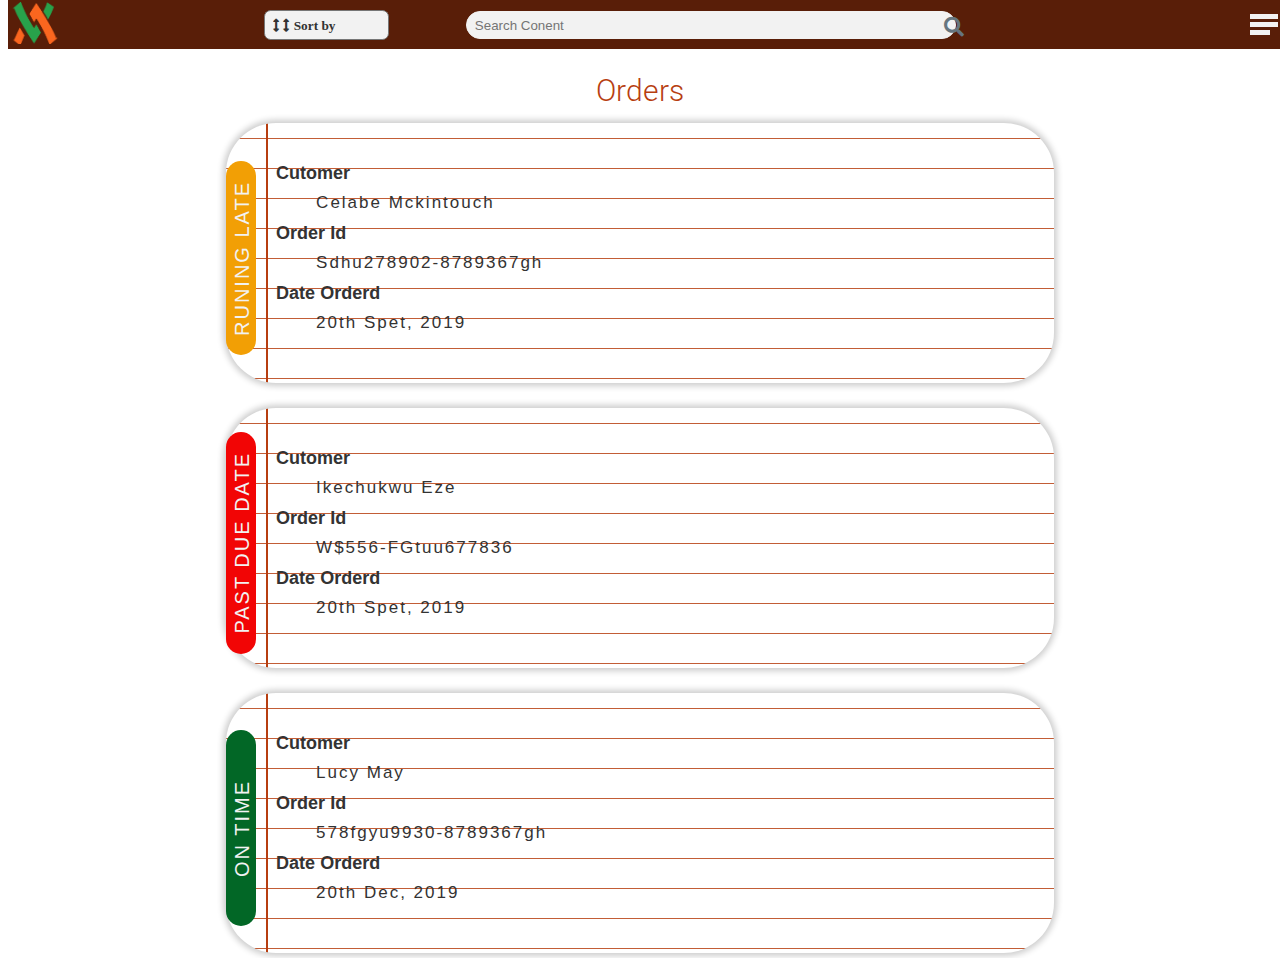
<file: index.html>
<!DOCTYPE html>
<html lang="en">
	<head>
		<meta charset="UTF-8" />
		<meta name="viewport" content="width=device-width, initial-scale=1.0" />

		<!-- Meyer reset -->
		<link
			rel="stylesheet"
			href="https://meyerweb.com/eric/tools/css/reset/reset.css"
		/>

		<!-- Font Awesome -->
		<link rel="stylesheet" href="./css/all.min.css" />
		<link rel="stylesheet" href="./css/fontawesome.min.css" />

		<!-- Google fonts -->
		<link
			href="https://fonts.googleapis.com/css?family=Roboto&display=swap"
			rel="stylesheet"
		/>

		<!-- My Styles -->
		<link rel="stylesheet" href="./css/style.min.css" />

		<title>Afrovine STC</title>
	</head>
	<body>
		<header class="main-header">
			<div class="logo">
				<img src="./img/logo-crop.png" alt="Afrovine" />
			</div>

			<div class="find">
				<!-- Sort -->
				<dir class="sort">
					<select class="fa" name="Sort" id="sort">
						<option value="none" hidden>&#xf338; &#xf338; Sort by</option>
						<option class="fa">Hi, &#xf303; </option>
						<option class="fa">you, &#xf303; </option>
						<option class="fa">Hey! come here. </option>
					</select>
				</dir>
				<!-- Search -->
				<div class="search">
					<input
						type="text"
						name="q"
						class="search-box"
						placeholder="Search Conent"
					/>
					<button type="submit" class="search-btn">
						<i class="fas fa-search"></i>
					</button>
				</div>
			</div>

			<!-- Tabs -->
			<div class="menu-btn">
				<span class="menu-btn__burger"></span>
			</div>
			<nav class="nav">
				<ul class="menu-nav">
					<li class="menu-nav__item active">
						<a class="menu-nav__link" href="#">Orders</a>
					</li>
					<li class="menu-nav__item">
						<a class="menu-nav__link" href="#">Handlers</a>
					</li>
				</ul>
			</nav>
		</header>

		<!--  Side Nav -->
		<nav class="side-nav">
			<ul>
				<li class="nav-orders"><a href="#">Orders</a></li>
				<li class="nav-items"><a href="#">items</a></li>
				<li class="nav-item"><a href="#">item details</a></li>
			</ul>
		</nav>

		<main class="home">
			<!-- ------ Orders ------- -->
			<section class="orders show-section scrollbar">
				<h2 class="header-2">Orders</h2>

				<div class="card">
					<a href="#" class="card-order">
						<div class="status runing-late"><p>runing late</p></div>
						<div class="card-details">
							<dl>
								<dt>Cutomer</dt>
								<dd>Celabe Mckintouch</dd>
								<dt>Order id</dt>
								<dd>sdhu278902-8789367gh</dd>
								<dt>Date Orderd</dt>
								<dd>20th Spet, 2019</dd>
							</dl>
						</div>
					</a>
				</div>

				<div class="card">
					<a href="#" class="card-order">
						<div class="status past-due"><p>Past due date</p></div>
						<div class="card-details">
							<dl>
								<dt>Cutomer</dt>
								<dd>Ikechukwu Eze</dd>
								<dt>Order id</dt>
								<dd>W$556-FGtuu677836</dd>
								<dt>Date Orderd</dt>
								<dd>20th Spet, 2019</dd>
							</dl>
						</div>
					</a>
				</div>

				<div class="card">
					<a href="#" class="card-order">
						<div class="status on-time"><p>On time</p></div>
						<div class="card-details">
							<dl>
								<dt>Cutomer</dt>
								<dd>Lucy May</dd>
								<dt>Order id</dt>
								<dd>578fgyu9930-8789367gh</dd>
								<dt>Date Orderd</dt>
								<dd>20th Dec, 2019</dd>
							</dl>
						</div>
					</a>
				</div>

				<div class="card">
					<a href="#" class="card-order">
						<div class="status delivered"><p>delivered</p></div>
						<div class="card-details">
							<dl>
								<dt>Cutomer</dt>
								<dd>Alee Jackson</dd>
								<dt>Order id</dt>
								<dd>sdhu278902-yt7890367</dd>
								<dt>Date Orderd</dt>
								<dd>20th Spet, 2019</dd>
							</dl>
						</div>
					</a>
				</div>
			</section>

			<!-- ------- Order Items--------- -->
			<section class="items scrollbar">
				<h2 class="header-2">Items</h2>

				<div class="card">
					<a href="#" class="card-item">
						<div class="status on-time"><p>On time</p></div>

						<div class="card-details">
							<img
								class="item-img"
								src="./img/products/2bf6e0cd-36d2-4a2d-87d4-ff76c50daf8f.jpg"
								alt=""
							/>
							<h3 class="header-3">Geometric Summer</h3>
							<dl>
								<dt>stage</dt>
								<dd>tailor</dd>
								<dt>item id</dt>
								<dd>sdhu278902-yt7890367</dd>
								<dt>Date Orderd</dt>
								<dd>20th Spet, 2019</dd>
							</dl>
						</div>
					</a>
				</div>

				<div class="card">
					<a href="#" class="card-item">
						<div class="status on-time"><p>On time</p></div>

						<div class="card-details">
							<img
								class="item-img"
								src="./img/products/876cc14c-ab00-4dd4-ac7d-067692d57652.jpg"
								alt=""
							/>
							<h3 class="header-3">Stand Collar Casual Fall</h3>

							<dl>
								<dt>stage</dt>
								<dd>tailor</dd>
								<dt>item id</dt>
								<dd>sdhu278902-yt7890367</dd>
								<dt>Date Orderd</dt>
								<dd>20th Spet, 2019</dd>
							</dl>
						</div>
					</a>
				</div>

				<div class="card">
					<a href="#" class="card-item">
						<div class="status on-time"><p>On time</p></div>

						<div class="card-details">
							<img
								class="item-img"
								src="./img/products/a419485d-7106-41a8-857b-6d45906c71f7.jpg"
								alt=""
							/>
							<h3 class="header-3">Plaid Japanese Mandarin</h3>

							<dl>
								<dt>stage</dt>
								<dd>tailor</dd>
								<dt>item id</dt>
								<dd>sdhu278902-yt7890367</dd>
								<dt>Date Orderd</dt>
								<dd>20th Spet, 2019</dd>
							</dl>
						</div>
					</a>
				</div>

				<div class="card">
					<a href="#" class="card-item">
						<div class="status runing-late"><p>runing late</p></div>

						<div class="card-details">
							<img
								class="item-img"
								src="./img/products/men-s-tops-meka-men-s-african-print-collared-henley-yellow-green-kente-1_1000x.webp"
								alt=""
							/>
							<h3 class="header-3">men Senator</h3>

							<dl>
								<dt>stage</dt>
								<dd>tailor</dd>
								<dt>item id</dt>
								<dd>sdhu278902-yt7890367</dd>
								<dt>Date Orderd</dt>
								<dd>20th Spet, 2019</dd>
							</dl>
						</div>
					</a>
				</div>

				<div class="card">
					<a href="#" class="card-item">
						<div class="status delivered"><p>delivered</p></div>

						<div class="card-details">
							<img
								class="item-img"
								src="./img/products/RayDarten-20190702-0298_2400x.jpg"
								alt=""
							/>
							<h3 class="header-3">Ibori African Print</h3>

							<dl>
								<dt>stage</dt>
								<dd>tailor</dd>
								<dt>item id</dt>
								<dd>sdhu278902-yt7890367</dd>
								<dt>Date Orderd</dt>
								<dd>20th Spet, 2019</dd>
							</dl>
						</div>
					</a>
				</div>

				<div class="card">
					<a href="#" class="card-item">
						<div class="status on-time"><p>On time</p></div>

						<div class="card-details">
							<img
								class="item-img"
								src="./img/products/RayDarten-20191222-0124_1_2400x.jpg"
								alt=""
							/>
							<h3 class="header-3">Iyanu</h3>

							<dl>
								<dt>stage</dt>
								<dd>tailor</dd>
								<dt>item id</dt>
								<dd>sdhu278902-yt7890367</dd>
								<dt>Date Orderd</dt>
								<dd>20th Spet, 2019</dd>
							</dl>
						</div>
					</a>
				</div>

				<div class="card">
					<a href="#" class="card-item">
						<div class="status past-due"><p>past due date</p></div>

						<div class="card-details">
							<img
								class="item-img"
								src="./img/products/RayDarten-20200207-0437_1_2400x.webp"
								alt=""
							/>
							<h3 class="header-3">Geometric Summer</h3>

							<dl>
								<dt>stage</dt>
								<dd>tailor</dd>
								<dt>item id</dt>
								<dd>sdhu278902-yt7890367</dd>
								<dt>Date Orderd</dt>
								<dd>20th Spet, 2019</dd>
							</dl>
						</div>
					</a>
				</div>
			</section>

			<!-- ---- item details ----- -->
			<section class="item-details scrollbar">
				<nav class="item-nav">
					<ul>
						<li class="active"><a href="#">Assign Handler</a></li>
						<li><a href="#">History</a></li>
						<!-- <li><a href="#">Quality Control</a></li> -->
						<li><a href="#">Comments</a></li>
					</ul>
				</nav>
				<div class="details">
					<img
						src="./img/products/RayDarten-20200207-0437_1_2400x.webp"
						alt=""
					/>

					<h3 class="header-3">Geometric Summer</h3>

					<dl>
						<dt>item id</dt>
						<dd>sdhu278902-yt7890367</dd>
						<dt>Date Orderd</dt>
						<dd>20th Spet, 2019</dd>
					</dl>

					<table class="item-handlers">
						<caption>
							Handlers
						</caption>
						<tr>
							<th>Roles</th>
							<th>names</th>
						</tr>
						<tr>
							<td>scheduler</td>
							<td><a href="#">Micheal Noble</a></td>
						</tr>
						<tr>
							<td>runner</td>
							<td><a href="#">Lucy ann</a></td>
						</tr>
						<tr>
							<td>tailor</td>
							<td><a href="#">obinna chukwuka</a></td>
						</tr>
						<tr>
							<td>manager</td>
							<td><a href="#">Annabel Amadi</a></td>
						</tr>
					</table>

					<table class="measurements">
						<caption>
							measurements
						</caption>
						<tr>
							<th>Name</th>
							<th>(IN) inches</th>
						</tr>

						<tr>
							<td>NECK</td>
							<td>38</td>
						</tr>
						<tr>
							<td>SHOULDER (clavicle to clavicle)</td>
							<td>38</td>
						</tr>
						<tr>
							<td>ROUND SHOULDER</td>
							<td>38</td>
						</tr>
						<tr>
							<td>UPPER BUST CIRCUMFERENCE</td>
							<td>38</td>
						</tr>
						<tr>
							<td>BUST CIRCUMFERENCE</td>
							<td>38</td>
						</tr>
						<tr>
							<td>ROUND UNDER BUST CIRCUMFERENCE</td>
							<td>38</td>
						</tr>
						<tr>
							<td>WAIST ( at the navel )</td>
							<td>38</td>
						</tr>
						<tr>
							<td>BUST DISTANCE (nip to nip)</td>
							<td>38</td>
						</tr>
						<tr>
							<td>BUST LENGTH ( shoulder to nip)</td>
							<td>38</td>
						</tr>
						<tr>
							<td>UNDER BUST(shoulder to under breast)</td>
							<td>38</td>
						</tr>
						<tr>
							<td>HALF LENGTH ( shoulder to navel )</td>
							<td>38</td>
						</tr>
						<tr>
							<td>HIP LENGTH ( shoulder to hip )</td>
							<td>38</td>
						</tr>
						<tr>
							<td>KNEE LENGTH ( shoulder to above knee )</td>
							<td>38</td>
						</tr>
						<tr>
							<td>HIP</td>
							<td>38</td>
						</tr>
						<tr>
							<td>SHORT SLEEVE</td>
							<td>38</td>
						</tr>
						<tr>
							<td>LONG SLEEVE</td>
							<td>38</td>
						</tr>
						<tr>
							<td>BICEP</td>
							<td>38</td>
						</tr>
						<tr>
							<td>FOREARM</td>
							<td>38</td>
						</tr>
						<tr>
							<td>WRIST</td>
							<td>38</td>
						</tr>
						<tr>
							<td>GOWN LENGTH ( shoulder to your desired length)</td>
							<td>38</td>
						</tr>
					</table>
				</div>
			</section>
		</main>

		<script src="./js/main.js"></script>
	</body>
</html>
</file>
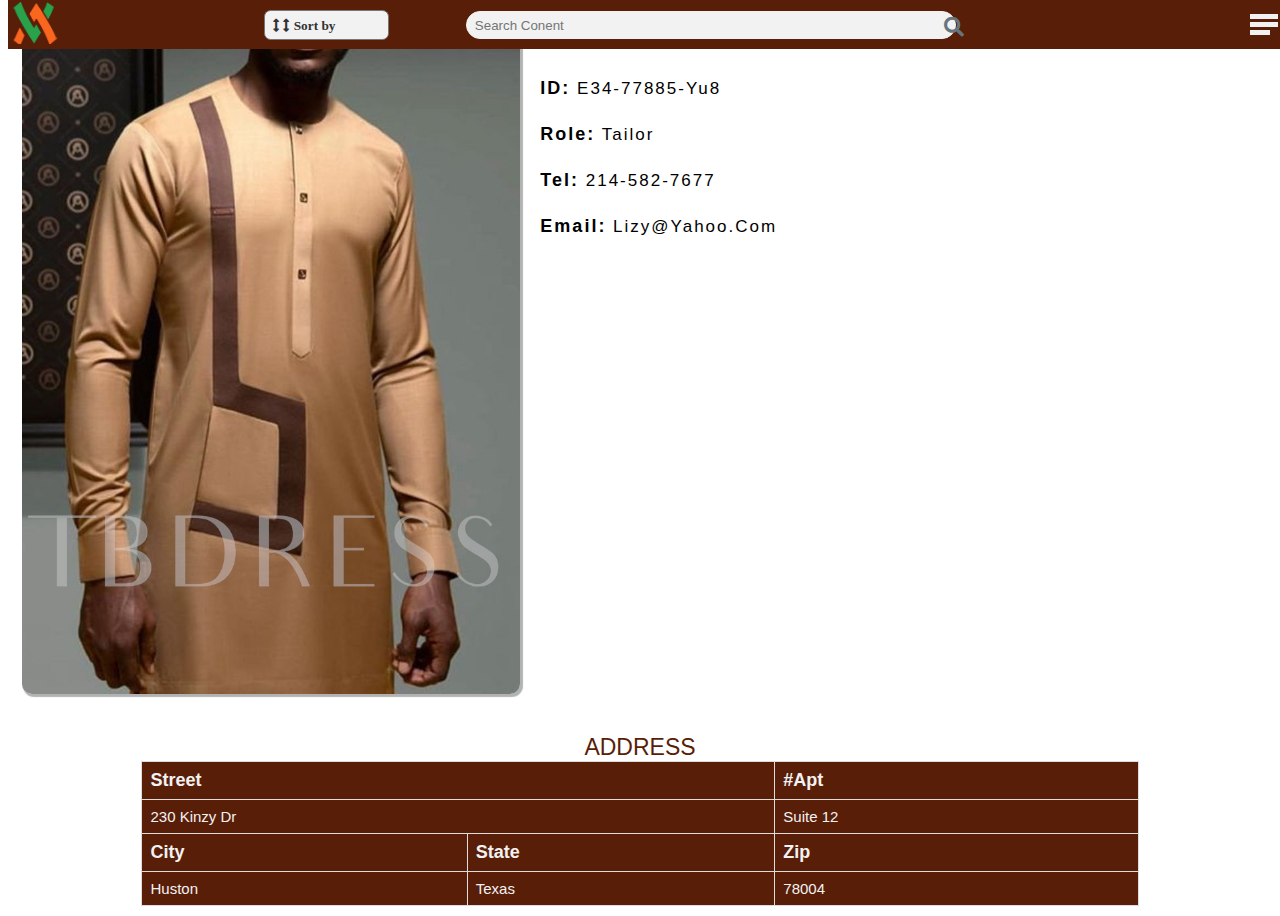
<file: handlers.html>
<!DOCTYPE html>
<html lang="en">
	<head>
		<meta charset="UTF-8" />
		<meta name="viewport" content="width=device-width, initial-scale=1.0" />

		<!-- Meyer reset -->
		<link
			rel="stylesheet"
			href="https://meyerweb.com/eric/tools/css/reset/reset.css"
		/>

		<!-- Font Awesome -->
		<link rel="stylesheet" href="./css/all.min.css" />
		<link rel="stylesheet" href="./css/fontawesome.min.css" />

		<!-- Google fonts -->
		<link
			href="https://fonts.googleapis.com/css?family=Roboto&display=swap"
			rel="stylesheet"
		/>

		<!-- My Styles -->
		<link rel="stylesheet" href="./css/style.min.css" />

		<title>Afrovine STC</title>
	</head>
	<body>
		<header class="main-header">
			<div class="logo">
				<img src="./img/logo-crop.png" alt="Afrovine" />
			</div>

			<div class="find">
				<!-- Sort -->
				<dir class="sort">
					<select class="fa" name="Sort" id="sort">
						<option value="none" hidden>&#xf338; &#xf338; Sort by</option>
						<option class="fa">Hi, &#xf303; </option>
						<option class="fa">you, &#xf303; </option>
						<option class="fa">Hey! come here. </option>
					</select>
				</dir>
				<!-- Search -->
				<div class="search">
					<input
						type="text"
						name="q"
						class="search-box"
						placeholder="Search Conent"
					/>
					<button type="submit" class="search-btn">
						<i class="fas fa-search"></i>
					</button>
				</div>
			</div>

			<!-- Tabs -->
			<div class="menu-btn">
				<span class="menu-btn__burger"></span>
			</div>
			<nav class="nav">
				<ul class="menu-nav">
					<li class="menu-nav__item active">
						<a class="menu-nav__link" href="#">Orders</a>
					</li>
					<li class="menu-nav__item">
						<a class="menu-nav__link" href="#">Handlers</a>
					</li>
				</ul>
			</nav>
		</header>

		<!--  Side Nav -->
		<!-- <nav class="side-nav">
			<ul>
				<li class="nav-orders"><a href="#">Orders</a></li>
				<li class="nav-items"><a href="#">items</a></li>
				<li class="nav-item"><a href="#">item details</a></li>
			</ul>
		</nav> -->

		<main class="home">
			<!-- ------- Handlers--------- -->
			<section class="handlers scrollbar">
				<div class="sub-header">
					<h2 class="header-2">Handlers</h2>
					<div class="btn">
						<button class="btn-new">New</button>
					</div>
				</div>

				<div class="card">
					<a href="#" class="card-item">
						<div class="card-details">
							<img
								class="handler-img"
								src="./img/products/2bf6e0cd-36d2-4a2d-87d4-ff76c50daf8f.jpg"
								alt=""
							/>
							<h3 class="header-3">kingsley okafor</h3>
							<p><span class="title-span">Role:</span> Scheduler</p>
							<p><span class="title-span">Tel:</span> 214-582-7677</p>
							<p><span class="title-span">Email:</span> kins@yahoo.com</p>
						</div>
					</a>
				</div>

				<div class="card">
					<a href="#" class="card-item">
						<div class="card-details">
							<img
								class="handler-img"
								src="./img/products/RayDarten-20200207-0437_1_2400x.webp"
								alt=""
							/>
							<h3 class="header-3">Liz anabel</h3>
							<p><span class="title-span">Role:</span> Tailor</p>
							<p><span class="title-span">Tel:</span> 214-582-7677</p>
							<p><span class="title-span">Email:</span> lizy@yahoo.com</p>
						</div>
					</a>
				</div>

				<div class="card">
					<a href="#" class="card-item">
						<div class="card-details">
							<img
								class="handler-img"
								src="./img/products/RayDarten-20190702-0298_2400x.jpg"
								alt=""
							/>
							<h3 class="header-3">rebacer chukuwu</h3>
							<p><span class="title-span">Role:</span> Runner</p>
							<p><span class="title-span">Tel:</span> 214-582-7677</p>
							<p><span class="title-span">Email:</span> rubebe@yahoo.com</p>
						</div>
					</a>
				</div>

				<div class="card">
					<a href="#" class="card-item">
						<div class="card-details">
							<img
								class="handler-img"
								src="./img/products/men-s-tops-meka-men-s-african-print-collared-henley-yellow-green-kente-1_1000x.webp"
								alt=""
							/>
							<h3 class="header-3">Henly rosly</h3>
							<p><span class="title-span">Role:</span> Manager</p>
							<p><span class="title-span">Tel:</span> 214-582-7677</p>
							<p><span class="title-span">Email:</span> hensy@yahoo.com</p>
						</div>
					</a>
				</div>

				<div class="card">
					<a href="#" class="card-item">
						<div class="card-details">
							<img
								class="handler-img"
								src="./img/products/a419485d-7106-41a8-857b-6d45906c71f7.jpg"
								alt=""
							/>
							<h3 class="header-3">Linder Mclean</h3>
							<p><span class="title-span">Role:</span> Runner</p>
							<p><span class="title-span">Tel:</span> 214-582-7677</p>
							<p><span class="title-span">Email:</span> lindmc@gmail.com</p>
						</div>
					</a>
				</div>

				<div class="card">
					<a href="#" class="card-item">
						<div class="card-details">
							<img
								class="handler-img"
								src="./img/products/876cc14c-ab00-4dd4-ac7d-067692d57652.jpg"
								alt=""
							/>
							<h3 class="header-3">Mark Anthony</h3>
							<p><span class="title-span">Role:</span> Tailor</p>
							<p><span class="title-span">Tel:</span> 719-582-7689</p>
							<p>
								<span class="title-span">Email:</span> mark_anthony@yahoo.com
							</p>
						</div>
					</a>
				</div>
			</section>

			<!-- ---- Handler ----- -->
			<section class="handler scrollbar">
				<div class="handler-details">
					<img
						src="./img/products/a419485d-7106-41a8-857b-6d45906c71f7.jpg"
						alt=""
					/>

					<h3 class="header-3">Linder Mclean</h3>
					<p><span class="title-span">ID:</span> e34-77885-yu8</p>
					<p><span class="title-span">Role:</span> Tailor</p>
					<p><span class="title-span">Tel:</span> 214-582-7677</p>
					<p><span class="title-span">Email:</span> lizy@yahoo.com</p>

					<table class="address">
						<caption>
							Address
						</caption>
						<tr>
							<th colspan="2">Street</th>
							<th>#Apt</th>
						</tr>
						<tr>
							<td colspan="2">230 Kinzy Dr</td>
							<td>Suite 12</td>
						</tr>
						<tr>
							<th>City</th>
							<th>State</th>
							<th>Zip</th>
						</tr>
						<tr>
							<td>Huston</td>
							<td>Texas</td>
							<td>78004</td>
						</tr>
					</table>
				</div>
			</section>
		</main>

		<script src="./js/main.js"></script>
	</body>
</html>
</file>
<file: css/style.min.css>
.header-2,.header-3{font-family:'Roboto', 'Helvetica Neue', helvetica, sans-serif;font-weight:300;color:#b73e10}.header-2{font-size:3rem;margin:1.5rem 0 1.5rem 0}.header-3{font-size:2rem;text-transform:capitalize}.title-span,dt{font-size:1.8rem;font-weight:600;text-transform:capitalize}p,dd{font-size:1.7rem;letter-spacing:0.2rem;text-transform:capitalize}.card{background:#fff;margin:0 auto 2.5rem;max-width:60%;padding:20px 20px 0px;border-radius:50px;-webkit-box-shadow:0 0 6px 3px rgba(0,0,0,0.2);box-shadow:0 0 6px 3px rgba(0,0,0,0.2);background-image:linear-gradient(90deg, #b73e10, 2px, transparent, 2px, transparent),linear-gradient(0, #b73e10, 1px, transparent, 2px, transparent);background-position:4rem 0, 0 16px;background-size:100% 3rem;padding-left:6rem}.card-details{margin-left:2rem;text-align:left;line-height:3rem;margin-bottom:3rem}.card a{text-decoration:none;color:#333;display:-webkit-box;display:-ms-flexbox;display:flex;-webkit-box-orient:horizontal;-webkit-box-direction:normal;-ms-flex-direction:row;flex-direction:row;-webkit-box-align:center;-ms-flex-align:center;align-items:center}.status{max-width:2rem;min-height:100%;margin:-1rem 0 0 -6rem;border-radius:50px}.status p{font-size:2rem;font-weight:400;text-transform:uppercase;margin:-2rem;padding:2rem;-webkit-transform:rotate(180deg);transform:rotate(180deg);-webkit-writing-mode:vertical-lr;-ms-writing-mode:tb-lr;writing-mode:vertical-lr}.on-time{padding:5rem 0.5rem;background-color:#026726;color:#f2f2f2}.past-due{padding:2rem 0.5rem;background-color:#f20505;color:#f2f2f2}.delivered{padding:3rem 0.5rem;background-color:#0713f2;color:#f2f2f2}.runing-late{padding:2rem 0.5rem;background-color:#f29f05;color:#f2f2f2}.main-header{display:-webkit-box;display:-ms-flexbox;display:flex;-webkit-box-orient:horizontal;-webkit-box-direction:normal;-ms-flex-direction:row;flex-direction:row;-webkit-box-align:center;-ms-flex-align:center;align-items:center;background-color:#591e08;color:#f2f2f2;position:fixed;width:100%;top:0;z-index:1}.main-header .logo img{max-width:5rem;margin:0.2rem}.main-header .find{display:-webkit-box;display:-ms-flexbox;display:flex;-webkit-box-orient:horizontal;-webkit-box-direction:normal;-ms-flex-direction:row;flex-direction:row;-webkit-box-align:center;-ms-flex-align:center;align-items:center;-webkit-box-pack:center;-ms-flex-pack:center;justify-content:center;position:absolute;left:20%;padding:0px;width:60%}.sort{width:15rem;margin:0px;padding:0}.sort select{display:block;font-weight:700;line-height:1.3;padding:0.6rem 2.2rem 0.5rem 0.8rem;width:100%;max-width:100%;-webkit-box-sizing:border-box;box-sizing:border-box;margin:0;border-radius:0.5em;-moz-appearance:none;-webkit-appearance:none;appearance:none;background-color:#f2f2f2;color:#333}.sort select .fa{font-family:"Font Awesome 5 Free", "Helvetica Neue", helvetica, sans-serif}.sort select:focus{-webkit-transition:border 0.4 linear;transition:border 0.4 linear;border:2px solid orange}.search{padding:0;text-align:center;width:100%;-webkit-transform:translate(0%, 0%);transform:translate(0%, 0%)}.search-box{background-color:#f2f2f2;color:#333;-webkit-transition:border 0.4s linear;transition:border 0.4s linear;width:70%;padding:0.6rem 3rem 0.5rem 0.8rem;border:1px solid #f2f2f2;border-radius:50px;outline:none}.search-box:focus{-webkit-transition:border 0.4 linear;transition:border 0.4 linear;border:2px solid orange}.search-btn{position:absolute;font-size:2rem;color:#66757f;background-color:transparent;border:none;right:10%;top:1px;outline:none;padding:4px;cursor:pointer}.menu-btn{position:absolute;z-index:2;right:1rem;top:1rem;height:20px;width:28px;cursor:pointer;-webkit-transition:all 0.5s ease-in-out;transition:all 0.5s ease-in-out}.menu-btn__burger{position:absolute;right:0;top:1.2rem;width:28px;height:5px;background:#f2f2f2;-webkit-transition:all 0.5s ease-in-out;transition:all 0.5s ease-in-out}.menu-btn__burger::before{content:"";position:absolute;top:-8px;width:28px;height:5px;background:#f2f2f2;-webkit-transition:all 0.5s ease-in-out;transition:all 0.5s ease-in-out}.menu-btn__burger::after{content:"";position:absolute;top:8px;width:20px;height:5px;background:#f2f2f2;-webkit-transition:all 0.5s ease-in-out;transition:all 0.5s ease-in-out}.menu-btn__burger.open{-webkit-transform:rotate(90deg);transform:rotate(90deg);background:transparent}.menu-btn__burger.open::before{-webkit-transform:rotate(45deg) translate(5px, 8px);transform:rotate(45deg) translate(5px, 8px)}.menu-btn__burger.open::after{width:28px;-webkit-transform:rotate(-45deg) translate(3px, -7px);transform:rotate(-45deg) translate(3px, -7px)}.nav{position:fixed;top:0;left:0;width:100vw;opacity:0.98;visibility:hidden}.nav.open{visibility:visible}.nav .menu-nav{display:-webkit-box;display:-ms-flexbox;display:flex;-webkit-box-orient:vertical;-webkit-box-direction:normal;-ms-flex-flow:column wrap;flex-flow:column wrap;-webkit-box-align:center;-ms-flex-align:center;align-items:center;-webkit-box-pack:center;-ms-flex-pack:center;justify-content:center;height:100vh;overflow:hidden;list-style-type:none;padding-right:1rem;opacity:0.8;-webkit-transform:translateY(-100%);transform:translateY(-100%);background-color:#591e08;color:#f2f2f2;-webkit-transition:all 0.5s ease-in-out;transition:all 0.5s ease-in-out}.nav .menu-nav.open{-webkit-transform:translateY(0);transform:translateY(0)}.nav .menu-nav__item{-webkit-transform:translateX(100vw);transform:translateX(100vw);-webkit-transition:all 0.5s ease-in-out;transition:all 0.5s ease-in-out}.nav .menu-nav__item.open{-webkit-transform:translateX(0);transform:translateX(0)}.nav .menu-nav__item.active>a{color:#f2f2f2}.nav .menu-nav__link{display:inline-block;font-size:2rem;text-transform:uppercase;padding:2rem 0;font-weight:300;-webkit-transition:all 0.5s ease-in-out;transition:all 0.5s ease-in-out}.nav .menu-nav__link:hover{color:#591e08}.menu-nav__item:nth-child(1){-webkit-transition-delay:.25s;transition-delay:.25s}.menu-nav__item:nth-child(2){-webkit-transition-delay:.35s;transition-delay:.35s}.menu-nav__item:nth-child(3){-webkit-transition-delay:.45s;transition-delay:.45s}.menu-nav__item:nth-child(4){-webkit-transition-delay:.55s;transition-delay:.55s}.home{display:-webkit-box;display:-ms-flexbox;display:flex;-webkit-box-orient:horizontal;-webkit-box-direction:normal;-ms-flex-direction:row;flex-direction:row;-webkit-box-align:center;-ms-flex-align:center;align-items:center;-webkit-box-pack:center;-ms-flex-pack:center;justify-content:center;width:100%;height:100vh}.orders,.items,.item-details{max-height:100vh;overflow-y:scroll;display:none}.show-section{display:inline-block}.orders,.items{text-align:center;margin-top:10rem;width:98.6%}.item-details{width:96.7%}.item-img{float:left;max-width:21%;margin:-2rem 2rem 0 0}.items .card-details dt,.items .card-details dd{margin-left:2rem}.item-nav{margin:6rem 1rem;position:fixed;width:90%}.item-nav ul{display:-webkit-box;display:-ms-flexbox;display:flex;-webkit-box-orient:horizontal;-webkit-box-direction:normal;-ms-flex-direction:row;flex-direction:row;-webkit-box-align:center;-ms-flex-align:center;align-items:center;-webkit-box-pack:space-evenly;-ms-flex-pack:space-evenly;justify-content:space-evenly}.item-nav li{font-size:1.2rem;padding:1rem 1.5rem;border-radius:15px;background-color:#591e08;color:#f2f2f2}.item-nav a{color:#f2f2f2;text-decoration:none}.item-nav .active{background-color:#f2f2f2;border:solid 2px #591e08;border-top:0}.item-nav .active a{color:#591e08}.details{margin-top:12rem}.details img{max-width:40%;float:left;margin:0 2rem 0 0.5rem;border-radius:1rem;-webkit-box-shadow:2px 2px 1px 1px rgba(0,0,0,0.3);box-shadow:2px 2px 1px 1px rgba(0,0,0,0.3)}.details .header-3{margin-bottom:2rem}.details dd{margin-bottom:1rem}.details table{border-collapse:collapse;margin-top:3rem}.details table caption{font-size:2.3rem;text-transform:uppercase}.details table a{text-decoration:none;color:#333}.details td,.details th{border:1px solid #dddddd;text-align:left;padding:8px}.details th{font-size:1.8rem;font-weight:700}.details tr:nth-child(even){background-color:#591e08;color:#f2f2f2}.details tr:nth-child(even) a{color:#f2f2f2}.measurements{width:80%;margin:0 auto 2rem auto}.scrollbar::-webkit-scrollbar-track{-webkit-box-shadow:inset 0 0 6px rgba(0,0,0,0.9);box-shadow:inset 0 0 6px rgba(0,0,0,0.9);border-radius:10px;background-color:#cccccc}.scrollbar::-webkit-scrollbar{width:12px;background-color:#f5f5f5}.scrollbar::-webkit-scrollbar-thumb{border-radius:10px;background-color:#d62929;background-image:-webkit-linear-gradient(90deg, transparent, rgba(0,0,0,0.4) 50%, transparent, transparent)}.side-nav{position:fixed;top:50%}.side-nav ul{display:-webkit-box;display:-ms-flexbox;display:flex;-webkit-box-orient:horizontal;-webkit-box-direction:normal;-ms-flex-direction:row;flex-direction:row;-webkit-box-align:center;-ms-flex-align:center;align-items:center;-webkit-writing-mode:vertical-rl;-ms-writing-mode:tb-rl;writing-mode:vertical-rl;-webkit-transform:rotate(180deg);transform:rotate(180deg)}.side-nav li{padding:1rem 0.2rem 1rem 1rem;margin:3rem 0 0 0;border-radius:20px;-webkit-box-shadow:1rem 1rem 1rem 0 rgba(0,0,0,0.6);box-shadow:1rem 1rem 1rem 0 rgba(0,0,0,0.6);display:none;background-color:#f2f2f2;color:#333}.side-nav a{text-decoration:none;font-size:1.5rem;text-transform:capitalize;color:#591e08}.side-nav li:hover{background-color:#591e08;color:#f2f2f2}.side-nav li:hover a{color:#f2f2f2}.side-nav .show-nav{display:inline-block}.handlers{display:none}.handlers{max-height:100vh;overflow-y:scroll;text-align:center;margin-top:10rem;width:98.6%}.handler-img{float:left;max-width:21%;margin:-2rem 2rem 0 -3.7rem}.handlers .card-details p{margin-left:-3rem}.sub-header{text-align:center;width:100%;position:relative}.sub-header .header-2{display:inline-block}.handler{max-height:100vh;margin-top:0rem;width:98.6%}.handler-details img{max-width:40%;float:left;margin:0 2rem 0 0.5rem;border-radius:1rem;-webkit-box-shadow:2px 2px 1px 1px rgba(0,0,0,0.3);box-shadow:2px 2px 1px 1px rgba(0,0,0,0.3)}.handler-details .header-3{margin-bottom:2rem}.handler-details p{line-height:2.8rem}.handler-details table{border-collapse:collapse;margin:0rem auto;min-width:80%;background-color:#591e08;color:#f2f2f2}.handler-details table caption{font-size:2.3rem;text-transform:uppercase;color:#591e08;margin-top:4rem}.handler-details td,.handler-details th{border:1px solid #dddddd;text-align:left;padding:8px}.handler-details th{font-size:1.8rem;font-weight:700}.handler-details .street{-webkit-column-span:2;column-span:2}.btn{display:inline-block;position:fixed;right:5%;top:6.7rem}.btn-new{background-color:#f2f2f2;color:#333;color:#591e08;font-size:1.5rem;padding:0.5rem 2rem;border-radius:2rem;border:0;-webkit-box-shadow:0 0 6px 3px rgba(0,0,0,0.2);box-shadow:0 0 6px 3px rgba(0,0,0,0.2)}.btn-new:hover{background-color:#591e08;color:#f2f2f2;color:#f2f2f2;cursor:pointer}.new-handler{max-height:100vh;text-align:center;margin-top:9rem;width:98.6%}.profile-img{display:-webkit-box;display:-ms-flexbox;display:flex;-webkit-box-orient:horizontal;-webkit-box-direction:normal;-ms-flex-direction:row;flex-direction:row;-webkit-box-align:center;-ms-flex-align:center;align-items:center;-webkit-box-pack:start;-ms-flex-pack:start;justify-content:flex-start;-webkit-box-align:start;-ms-flex-align:start;align-items:flex-start}.preview-img{max-width:20vw;min-width:10rem;height:20vh;background:center/contain no-repeat url(../img/avatars/images.jfif);border-radius:3rem;margin:0 0 0 2rem}#btn-pics{padding:0.7rem;background-color:#e5ebe9;border-radius:10rem;border:0;cursor:pointer;right:0}#btn-pics:hover{background-color:#aeb3b2}#btn-pics i{font-size:1.7rem;color:#464343}.selected-img{display:none;width:100%;border-radius:2rem}html{-webkit-box-sizing:border-box;box-sizing:border-box;font-size:10px}body{-webkit-box-sizing:inherit;box-sizing:inherit;font-family:'Helvetica Neue', helvetica, 'Roboto', sans-serif;font-size:1.5rem}
/*# sourceMappingURL=style.min.css.map */
</file>
